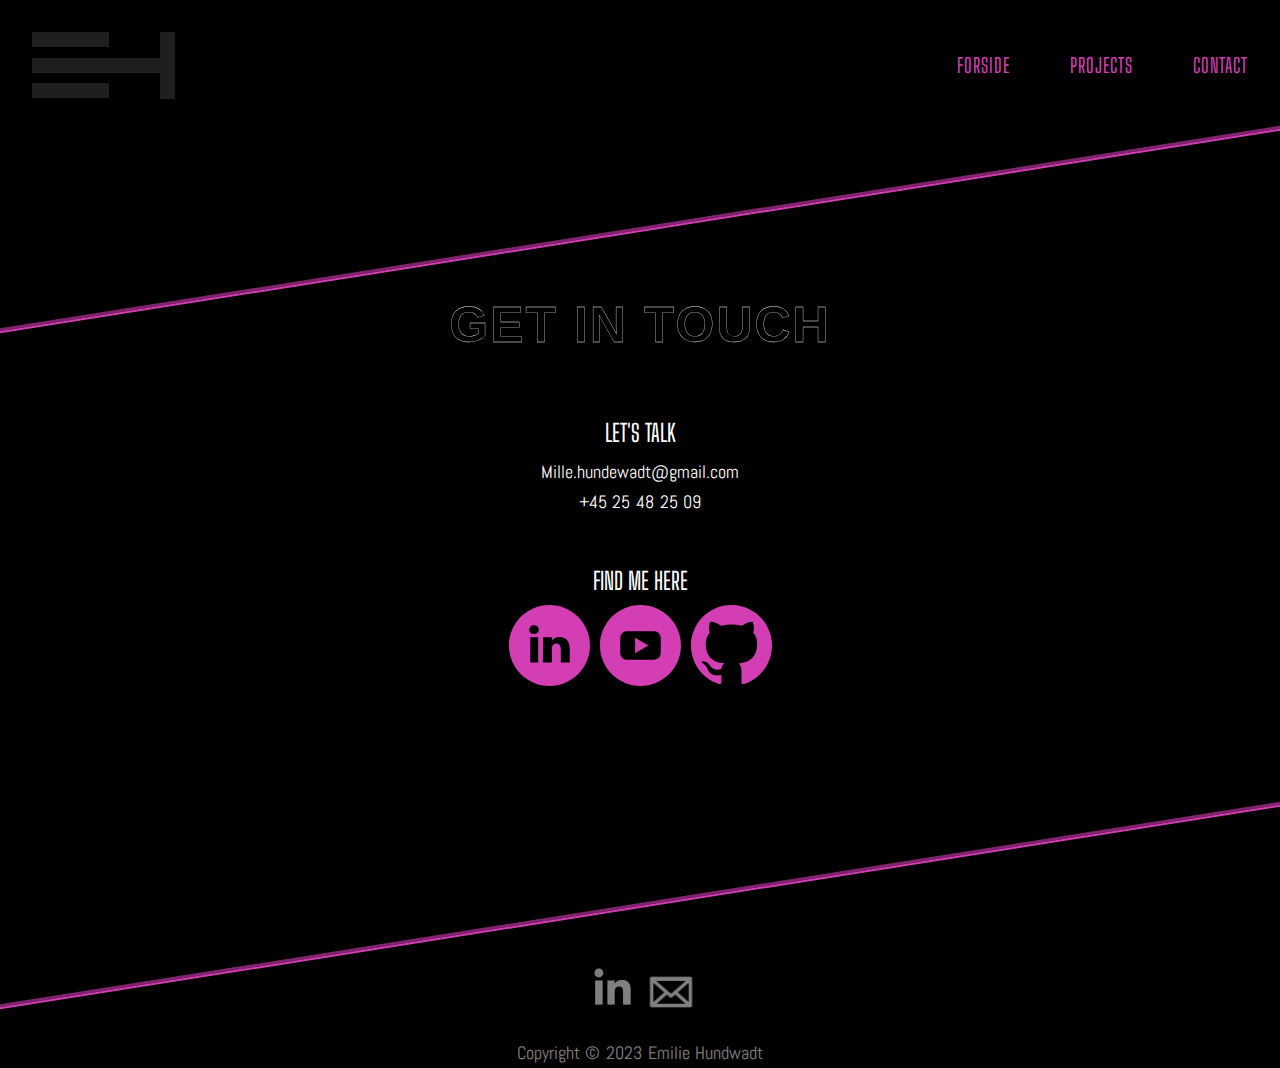
<file: contact.html>
<!DOCTYPE html>
<html lang="en">
  <head>
    <meta charset="UTF-8" />
    <link rel="icon" type="image/svg+xml" href="/vite.svg" />
    <meta name="viewport" content="width=device-width, initial-scale=1.0" />
    <title>Personal website</title>
    <!-- font -->
    <link rel="preconnect" href="https://fonts.googleapis.com" />
    <link rel="preconnect" href="https://fonts.gstatic.com" crossorigin />
    <link href="https://fonts.googleapis.com/css2?family=Abel&display=swap" rel="stylesheet" />
    <link rel="preconnect" href="https://fonts.googleapis.com" />
    <link rel="preconnect" href="https://fonts.gstatic.com" crossorigin />
    <link href="https://fonts.googleapis.com/css2?family=Big+Shoulders+Display:wght@100;200;300;400;500;600;700;800;900&display=swap" rel="stylesheet" />
    <link rel="preconnect" href="https://fonts.googleapis.com" />
    <link rel="preconnect" href="https://fonts.gstatic.com" crossorigin />
    <link href="https://fonts.googleapis.com/css2?family=Big+Shoulders+Display:wght@500&display=swap" rel="stylesheet" />
    <!-- css -->
    <link rel="stylesheet" href="./index.css" />
    <link rel="stylesheet" href="./menu.css" />
    <link rel="stylesheet" href="./blinker.css" />
    <link rel="stylesheet" href="./contact.css" />
    <link rel="stylesheet" href="./projekter.css" />
  </head>
  <body>
    <header class="banner">
      <div class="logo">
        <a href="index.html">
          <img src="img/hvidlogo.png" alt="hjem knap" />
        </a>
      </div>

      <nav class="main-menu">
        <button class="toggle-btn">MENU</button>
        <ul>
          <li class="toggle_about"><a href="index.html">FORSIDE</a></li>
          <li class="toggle_projects"><a href="projekter.html">PROJECTS</a></li>
          <li class="toggle_contact"><a href="contact.html">CONTACT</a></li>
        </ul>
      </nav>
    </header>

    <div class="border2"></div>
    <div class="projects">
      <div class="section3_overskrift_contact neon-overskrift">
        <h2>GET IN TOUCH</h2>
      </div>
    </div>

    <div class="hoejre_grid">
      <h3 class="talk">LET'S TALK</h3>
      <div class="kontaktinfo">
        <p>Mille.hundewadt@gmail.com</p>
        <p>+45 25 48 25 09</p>
      </div>
    </div>
    <div class="venstre_grid">
      <h3 class="find">FIND ME HERE</h3>
      <div class="grid_grid_grid">
        <div class="linkedin">
          <a href="https://www.linkedin.com/in/emilie-hundewadt/" target="_blank" rel="noopener noreferrer">
            <img src="img/linkedin.svg" alt="linkedin" />
          </a>
        </div>
        <div class="youtube">
          <a href="https://www.youtube.com/channel/UC9blJuGViM44LcjH69Tz8nQ" target="_blank" rel="noopener noreferrer">
            <img src="img/youtube.svg" alt="ane schollert" />
          </a>
        </div>
        <div class="github">
          <a href="https://github.com/emiliehundewadt" target="_blank" rel="noopener noreferrer">
            <img src="img/github.svg" alt="ane schollert" />
          </a>
        </div>
      </div>
    </div>

    <div class="border2"></div>

    <footer>
      <div class="footer_container">
        <div class="icons">
          <a class="icon1" href="https://www.linkedin.com/in/emilie-hundewadt/" target="_blank">
            <img src="img/in.png" alt="linkedin" />
          </a>
          <a class="icon2" href="mailto:mille.hundewadt@gmail.com" target="_blank">
            <img src="img/mail.png" alt="e-mail" />
          </a>
        </div>
        <p>Copyright © 2023 Emilie Hundwadt</p>
      </div>
    </footer>
    <script src="script.js"></script>
  </body>
</html>
</file>
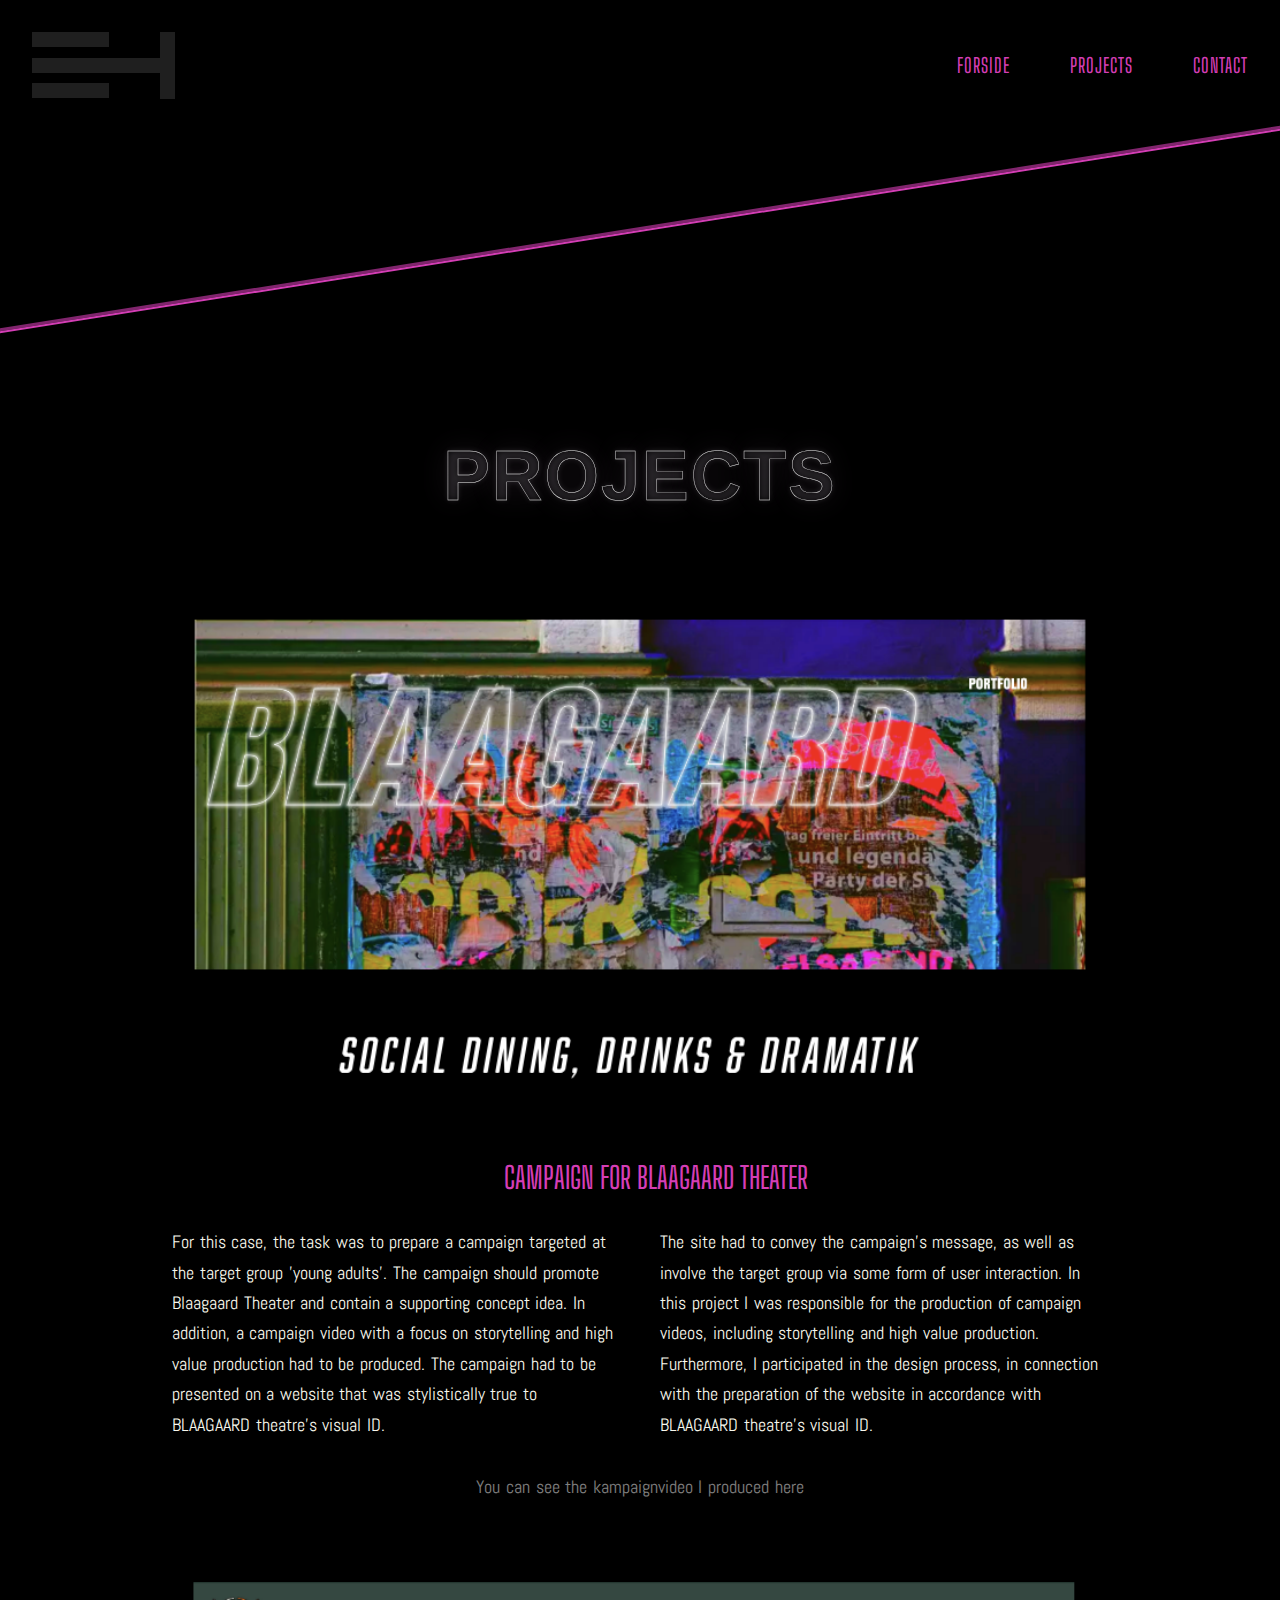
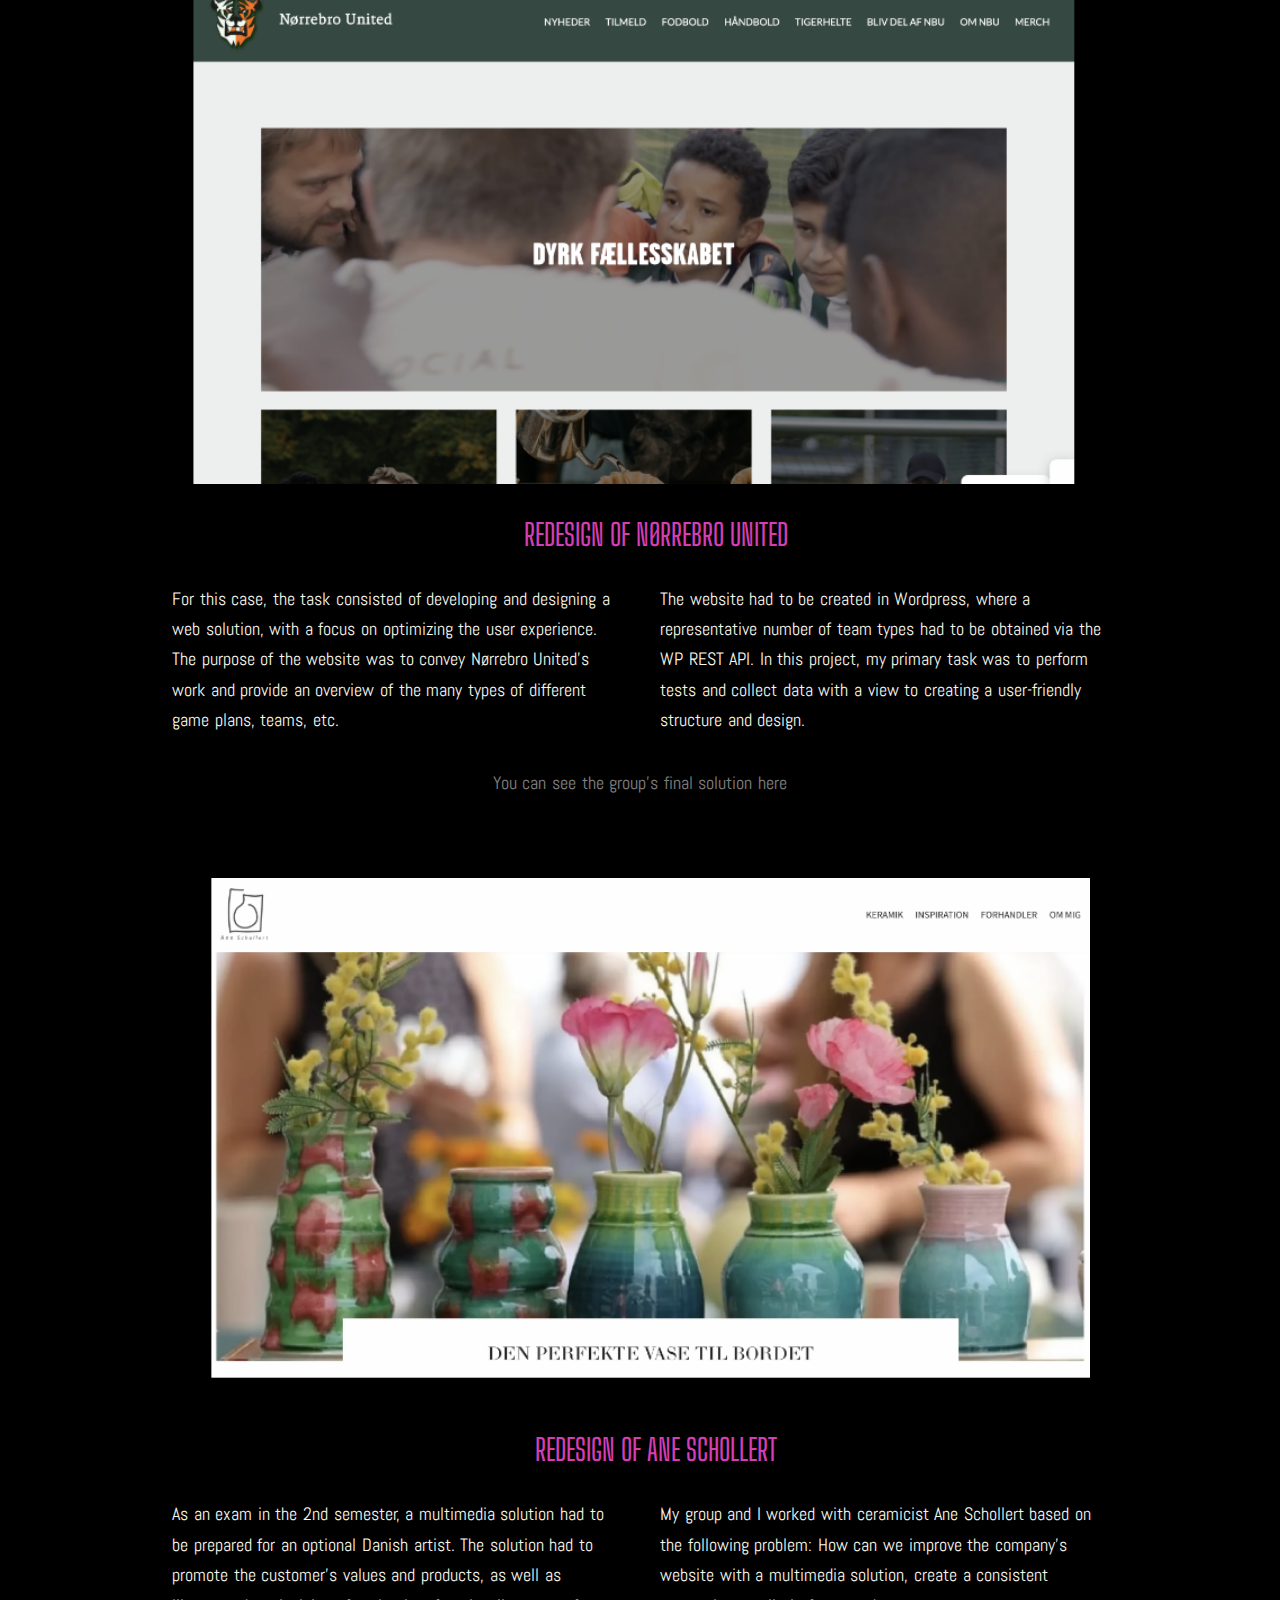
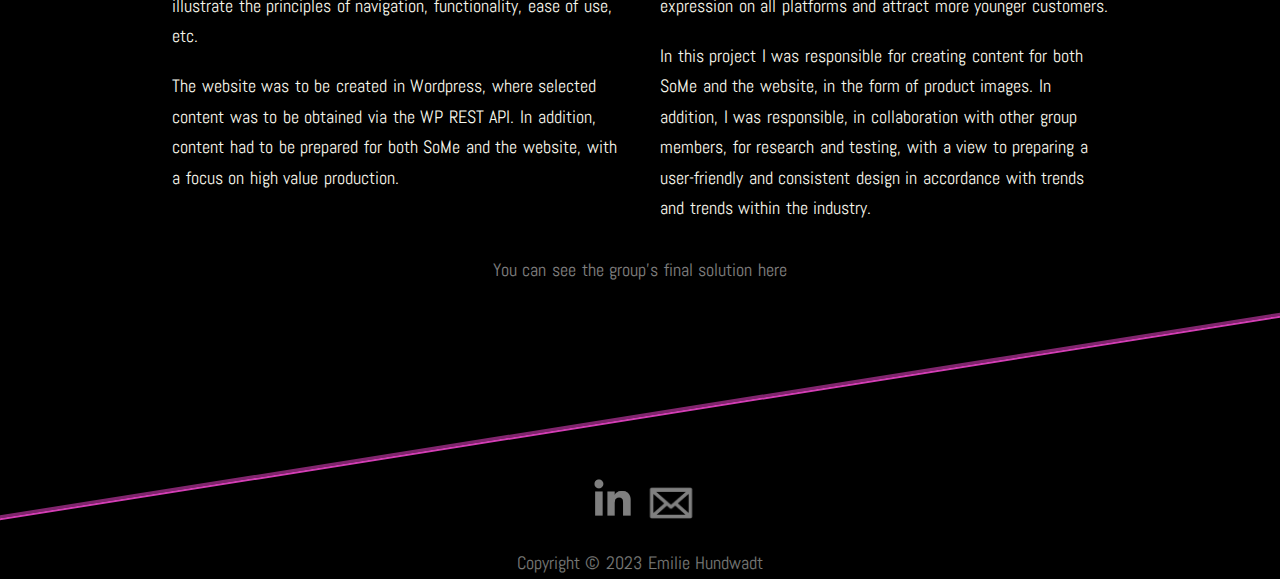
<file: projekter.html>
<!DOCTYPE html>
<html lang="en">
  <head>
    <meta charset="UTF-8" />
    <link rel="icon" type="image/svg+xml" href="/vite.svg" />
    <meta name="viewport" content="width=device-width, initial-scale=1.0" />
    <title>Personal website</title>
    <!-- font -->
    <link rel="preconnect" href="https://fonts.googleapis.com" />
    <link rel="preconnect" href="https://fonts.gstatic.com" crossorigin />
    <link href="https://fonts.googleapis.com/css2?family=Abel&display=swap" rel="stylesheet" />
    <link rel="preconnect" href="https://fonts.googleapis.com" />
    <link rel="preconnect" href="https://fonts.gstatic.com" crossorigin />
    <link href="https://fonts.googleapis.com/css2?family=Big+Shoulders+Display:wght@100;200;300;400;500;600;700;800;900&display=swap" rel="stylesheet" />
    <link rel="preconnect" href="https://fonts.googleapis.com" />
    <link rel="preconnect" href="https://fonts.gstatic.com" crossorigin />
    <link href="https://fonts.googleapis.com/css2?family=Big+Shoulders+Display:wght@500&display=swap" rel="stylesheet" />
    <!-- css -->
    <link rel="stylesheet" href="./index.css" />
    <link rel="stylesheet" href="./menu.css" />
    <link rel="stylesheet" href="./blinker.css" />
    <link rel="stylesheet" href="./projekter.css" />
  </head>
  <body>
    <header class="banner">
      <div class="logo">
        <a href="index.html">
          <img src="img/hvidlogo.png" alt="hjem knap" />
        </a>
      </div>

      <nav class="main-menu">
        <button class="toggle-btn">MENU</button>
        <ul>
          <li class="toggle_about"><a href="index.html">FORSIDE</a></li>
          <li class="toggle_projects"><a href="projekter.html">PROJECTS</a></li>
          <li class="toggle_contact"><a href="contact.html">CONTACT</a></li>
        </ul>
      </nav>
    </header>

    <div class="border2"></div>
    <div class="projects">
      <div class="section3_overskrift neon-overskrift">
        <h2>PROJECTS</h2>
      </div>
    </div>

    <div class="blimg">
      <img src="img/blaau.png" alt="blaagaard" />
    </div>

    <div class="projekt_overskrift">
      <h3>CAMPAIGN FOR BLAAGAARD THEATER</h3>
    </div>

    <div class="section3">
      <div class="col_tekst_nb1">
        <p>For this case, the task was to prepare a campaign targeted at the target group 'young adults'. The campaign should promote Blaagaard Theater and contain a supporting concept idea. In addition, a campaign video with a focus on storytelling and high value production had to be produced. The campaign had to be presented on a website that was stylistically true to BLAAGAARD theatre's visual ID.</p>
      </div>
      <div class="col_tekst_nb2">
        <p>The site had to convey the campaign's message, as well as involve the target group via some form of user interaction. In this project I was responsible for the production of campaign videos, including storytelling and high value production. Furthermore, I participated in the design process, in connection with the preparation of the website in accordance with BLAAGAARD theatre's visual ID.</p>
      </div>
    </div>

    <div class="se_her">
      <a href="https://www.youtube.com/watch?v=HvwGYYpOPvA" target="_blank" rel="noopener noreferrer">You can see the kampaignvideo I produced here</a>
    </div>

    <div class="nbimg">
      <img src="img/nbu.png" alt="nb united" />
    </div>

    <div class="projekt_overskrift">
      <h3>REDESIGN OF NØRREBRO UNITED</h3>
    </div>
    <div class="section3">
      <div class="col_tekst_nb1">
        <p>For this case, the task consisted of developing and designing a web solution, with a focus on optimizing the user experience. The purpose of the website was to convey Nørrebro United's work and provide an overview of the many types of different game plans, teams, etc.</p>
      </div>
      <div class="col_tekst_bl2">
        <p>The website had to be created in Wordpress, where a representative number of team types had to be obtained via the WP REST API. In this project, my primary task was to perform tests and collect data with a view to creating a user-friendly structure and design.</p>
      </div>
    </div>

    <div class="se_her">
      <a href="HTTPS://LLK.DK/3P3Q1X" target="_blank" rel="noopener noreferrer">You can see the group's final solution here</a>
    </div>

    <div class="animg">
      <img src="img/aneu.png" alt="ane schollert" />
    </div>

    <div class="projekt_overskrift">
      <h3>REDESIGN OF ANE SCHOLLERT</h3>
    </div>
    <div class="section3">
      <div class="col_tekst_nb1">
        <p>As an exam in the 2nd semester, a multimedia solution had to be prepared for an optional Danish artist. The solution had to promote the customer's values and products, as well as illustrate the principles of navigation, functionality, ease of use, etc.</p>
        <div class="down">
          <p>The website was to be created in Wordpress, where selected content was to be obtained via the WP REST API. In addition, content had to be prepared for both SoMe and the website, with a focus on high value production.</p>
        </div>
      </div>
      <div class="col_tekst_bl2">
        <p>My group and I worked with ceramicist Ane Schollert based on the following problem: How can we improve the company's website with a multimedia solution, create a consistent expression on all platforms and attract more younger customers.</p>
        <div class="down">
          <p>In this project I was responsible for creating content for both SoMe and the website, in the form of product images. In addition, I was responsible, in collaboration with other group members, for research and testing, with a view to preparing a user-friendly and consistent design in accordance with trends and trends within the industry.</p>
        </div>
      </div>
    </div>

    <div class="se_her">
      <a href="http://www.ehwdesign.dk/kea/09_cms/" target="_blank" rel="noopener noreferrer">You can see the group's final solution here</a>
    </div>

    <div class="border2"></div>

    <footer>
      <div class="footer_container">
        <div class="icons">
          <a class="icon1" href="https://www.linkedin.com/in/emilie-hundewadt/" target="_blank">
            <img src="img/in.png" alt="linkedin" />
          </a>
          <a class="icon2" href="mailto:mille.hundwadt@gmail.com" target="_blank">
            <img src="img/mail.png" alt="e-mail" />
          </a>
        </div>
        <p>Copyright © 2023 Emilie Hundwadt</p>
      </div>
    </footer>

    <script src="script.js"></script>
  </body>
</html>
</file>
<file: index.css>
* {
  all: unset;

  display: revert;

  cursor: revert;

  box-sizing: border-box;
}

/* generelt  */

body {
  background-color: #000;
}

ul {
  list-style-type: none;
}

h1 {
  -webkit-text-stroke-width: 0.006em;
  -webkit-text-stroke-color: rgba(255, 255, 255, 0.9);
  font-family: "Anton", sans-serif;
  font-weight: 900;
  gap: -10px;
  letter-spacing: 1px;
}

h2 {
  -webkit-text-stroke-width: 0.006em;
  -webkit-text-stroke-color: rgba(255, 255, 255, 0.9);
  font-family: "Anton", sans-serif;
  font-size: 50px;
  font-style: normal;
  font-weight: 900;
  letter-spacing: 2px;
}

/* h3 {
  font-size: 22px;
  color: #f8f8ed;
  font-weight: 500;
  letter-spacing: 1px;
  font-family: "Big Shoulders Text";
} */

h4 {
  font-family: "Big Shoulders Display", cursive;
  font-size: 20px;
  font-style: normal;
  font-variant: ekstralight;
  font-weight: 400;
}

h5 {
  font-family: "Big Shoulders Display", cursive;
  font-size: 22px;
  font-style: normal;
  font-variant: ekstralight;
  font-weight: 400;
}

p {
  font-family: "Abel", sans-serif;
  font-size: 1.1rem;
  font-style: normal;
  font-variant: normal;
  font-weight: 100;
  word-spacing: 0.1rem;
  line-height: 1.9rem;
}

a {
  font-family: "Abel", sans-serif;
  font-size: 1.1rem;
  font-style: normal;
  font-variant: normal;
  font-weight: 100;
  word-spacing: 0.1rem;
  line-height: 1.9rem;
}

/* hero */
.navn {
  text-shadow: 0 0 6px rgba(225, 223, 232, 0.142), 0 0 30px rgba(250, 191, 248, 0.1);
}

.myHeader {
  display: grid;
}

.grid_video {
  grid-area: 1 / 1 / span 2 / span 1;
}

.banner {
  grid-area: 1 / 1 / span 1 / span 1;
}

.overskrift {
  grid-area: 2 / 1 / span 1 / span 1;
}

video {
  width: 100%;
  height: auto;
  aspect-ratio: 16/9;
}

.video {
  width: 100%;
  height: auto;
  aspect-ratio: 16/9;
  display: grid;
  width: 100%;
  background-size: cover;
  grid-column: 1 / span 2;
  grid-row: 1/5;
}

video::-webkit-media-controls {
  display: none;
}

/* GENERELT IMG */

img {
  width: 100%;
}

img:hover {
  filter: saturate(3);
}

/* section1 */

.border1 {
  border-style: groove none none none;
  transform: skewY(9deg);
  border-color: #d43eb5;
  border-width: 5px;

  text-shadow: 0 0 6px rgba(43, 15, 156, 0.5), 0 0 30px rgba(255, 255, 255, 0.1);
}
.section1 {
  padding: 50px;
}

.about {
  text-shadow: 0 0 6px rgba(225, 223, 232, 0.142), 0 0 30px rgba(250, 191, 248, 0.1);
}
.section1 p {
  color: #f8f8ed;
}

/* section 2 */

.section2 {
  text-shadow: 0 0 6px rgba(225, 223, 232, 0.142), 0 0 30px rgba(250, 191, 248, 0.1);
}

.competences {
  display: flex;
  margin: auto;
  justify-content: center;
  padding: 15px;
}

.col_com {
  display: flex;
  grid-template-columns: 1fr 1fr 1fr;
  place-content: space-between;
  color: #f8f8ed;
  padding: 10px;
}

/* section 3 */

.projects {
  margin-bottom: 4rem;
}

.border2 {
  border-style: none none groove none;
  transform: skewY(-9deg);
  border-color: #d43eb5;
  border-width: 5px;
  text-shadow: 0 0 6px rgba(43, 15, 156, 0.5), 0 0 30px rgba(255, 255, 255, 0.1);
}

.section3_overskrift {
  text-shadow: 0 0 6px rgba(225, 223, 232, 0.142), 0 0 30px rgba(250, 191, 248, 0.1);
}

.section3 p {
  color: #f8f8ed;
}

/*footer*/
.footer_container {
  opacity: 50%;
  text-align: center;
  color: #edf0ec;
  margin-top: 3rem;
}

.icons {
  display: grid;
  grid-template-columns: 1fr 1fr;
  justify-content: center center;
  max-width: 100px;
  margin: auto;
  margin-top: 0px;
  margin-top: 20px;
}

.icon1 {
  padding-top: 8px;
  width: 5vh;
}

.icon2 {
  width: 8vh;
}

/* Mobilversion */
@media (max-width: 600px) {
  .hero {
    padding-bottom: 4rem;
  }

  .video {
    display: none;
  }

  .navn {
    font-size: 30px;
  }

  h3 {
    font-size: 22px;
    font-weight: 500;
    letter-spacing: 1px;
    font-family: "Big Shoulders Display", cursive;
  }

  .overskrift {
    margin-left: 2rem;
    margin-bottom: 5rem;
  }

  .navn {
    font-size: 30px;
  }

  .underoverskrift {
    font-size: 22px;
    color: #f8f8ed;
    font-weight: lighter;
    letter-spacing: 3px;
    opacity: 70%;
    font-family: "Big Shoulders Display", cursive;
  }

  /* SECTION 1 */

  .section1 {
    margin-top: 2rem;
  }

  .about h2 {
    display: flex;
    margin: auto;
    justify-content: center;
    padding-top: 2em;
    font-size: 40px;
  }

  .section1 img {
    display: flex;
    width: 50vh;
    margin: auto;
    padding-bottom: 3em;
  }

  .section1 p {
    padding-bottom: 3em;
  }

  /* SECTION 2 */

  .section2 {
    margin-top: 4rem;
    margin-bottom: 4rem;
    padding: 10px;
  }

  .competences h2 {
    padding-bottom: 3rem;
    font-size: 37px;
  }

  .midten {
    text-align: center;
  }
  /* SECTION 3 */
  .section3 {
    margin-bottom: 4rem;
    padding-left: 2rem;
    padding-right: 2rem;
  }

  .section3_overskrift h2 {
    display: flex;
    justify-content: center;
    font-size: 40px;
  }

  .col_tekst_bl h3 {
    margin-top: 10px;
    margin-bottom: 10px;
    color: #d43eb5;
    font-family: "Big Shoulders Display", cursive;
    font-weight: 500;
  }

  .col_tekst_bl {
    margin-top: 10px;
    margin-bottom: 4rem;
  }

  .col_tekst_nb h3 {
    margin-top: 10px;
    margin-bottom: 10px;
    color: #d43eb5;
    font-family: "Big Shoulders Display", cursive;
    font-weight: 500;
  }

  .col_tekst_nb {
    margin-top: 10px;
    margin-bottom: 4rem;
  }

  .col_tekst_as h3 {
    margin-top: 10px;
    margin-bottom: 10px;
    color: #d43eb5;
    font-family: "Big Shoulders Display", cursive;
    font-weight: 500;
  }

  .col_tekst_as {
    margin-top: 10px;
    margin-bottom: 4rem;
  }

  .readmore p {
    padding-top: 2em;
    text-align: center;
    color: #d43eb5;
    opacity: 60%;
  }
}

/* tablet lille*/
@media (min-width: 600px) {
  .hero {
    padding-bottom: 4rem;
  }

  .overskrift {
    margin: 5rem;
    margin-top: 20rem;
  }
  .navn {
    font-size: 55px;
  }

  .underoverskrift {
    font-size: 39.8px;
    color: #f8f8ed;
    font-weight: lighter;
    letter-spacing: 3px;
    opacity: 70%;
  }

  /* SECTION 1 */

  .section1 {
    margin-top: 2rem;
    margin-bottom: 4rem;
  }

  .about {
    display: flex;
    margin: auto;
    justify-content: center;
    margin-top: 4rem;
  }

  .section1 img {
    display: flex;
    width: 50vh;
    margin: auto;
    padding-bottom: 3em;
  }

  .readmore p {
    padding-top: 2em;
    text-align: center;
    color: #d43eb5;
    opacity: 60%;
  }

  /* SECTION 2 */

  .section2 {
    margin-top: 4rem;
    margin-bottom: 4rem;
    padding: 2rem;
  }

  .competences {
    padding-bottom: 4rem;
  }

  .midten {
    text-align: center;
  }

  /* SECTION 3 */

  .section3 {
    margin-bottom: 4rem;
    padding-left: 2rem;
    padding-right: 2rem;
    margin: auto;
    max-width: 600px;
  }

  .section3_overskrift {
    display: flex;
    justify-content: center;
    margin-top: 4rem;
    margin-bottom: 4rem;
  }

  .col_tekst_bl h3 {
    margin-bottom: 10px;
    color: #d43eb5;
    font-family: "Big Shoulders Display", cursive;
    font-weight: 500;
    font-size: 22px;
  }

  .col_tekst_bl {
    margin-bottom: 4rem;
  }

  .col_tekst_nb h3 {
    margin-bottom: 10px;
    color: #d43eb5;
    font-family: "Big Shoulders Display", cursive;
    font-weight: 500;
    font-size: 22px;
  }

  .col_tekst_nb {
    margin-bottom: 4rem;
  }

  .col_tekst_as h3 {
    margin-top: 10px;
    margin-bottom: 10px;
    color: #d43eb5;
    font-family: "Big Shoulders Display", cursive;
    font-weight: 500;
    font-size: 22px;
  }

  .col_tekst_as {
    margin-top: 10px;
    margin-bottom: 4rem;
  }
}

/* tablet stor*/
@media (min-width: 800px) {
  .hero {
    padding-bottom: 4rem;
  }

  .overskrift {
    margin: 5rem;
    margin-top: 20rem;
  }
  .navn {
    font-size: 60px;
  }

  .underoverskrift {
    font-size: 44px;
    color: #f8f8ed;
  }

  /* SECTION 1  */

  .about {
    display: flex;
    margin: auto;
    justify-content: center;
    padding-top: 5em;
  }

  .about h2 {
    font-size: 70px;
  }

  .section1 {
    display: grid;
    grid-template-columns: 1fr 1fr;
    gap: 50px;
    padding: 2rem;
  }

  .section1 img {
    width: 50vh;
  }

  .down p {
    padding-top: 20px;
  }

  .readmore {
    padding-top: 10px;
    padding-bottom: 20px;
    display: grid;
    grid-column-start: 2;
    justify-items: center;
  }

  /* SECTION 2 */

  .section2 {
    margin-top: 7rem;
    margin-bottom: 7rem;
    padding: 70px;
  }

  .competences h2 {
    font-size: 70px;
  }

  /* SECTION 3 */

  .section3_overskrift h2 {
    display: flex;
    margin: auto;
    justify-content: center;
    padding-bottom: 35px;
    font-size: 70px;
  }

  .section3 {
    display: grid;
    grid-template-columns: 1fr 1fr;
    gap: 40px;
    max-width: 950px;
  }

  .bl {
    grid-column-start: 1;
    padding-bottom: 4em;
  }

  .col_tekst_nb h3 {
    padding-bottom: 10px;
  }

  .nb {
    grid-column-start: 1;
    padding-bottom: 4em;
  }

  .col_tekst_nb {
    grid-column-start: 2;
  }

  .readmore3 p {
    text-align: center;
    padding-top: 50px;
    color: #d43eb5;
  }
}

/* desktop */
@media (min-width: 1150px) {
  .hero {
    padding-bottom: 10rem;
  }

  .overskrift {
    margin: 3rem;
    margin-top: 20rem;
    margin-bottom: 8em;
  }
  .navn {
    font-size: 90px;
  }

  .underoverskrift {
    font-size: 71px;
    color: #f8f8ed;
  }

  /* SECTION 1 */

  .about {
    display: flex;
    margin: auto;
    justify-content: center;
    padding-top: 7em;
  }

  .about h2 {
    font-size: 80px;
  }

  .section1 {
    display: grid;
    grid-template-columns: 1fr 1fr;

    padding-right: 6rem;
  }

  .tekst1 {
    display: grid;
    place-content: center center;
    margin-top: -6rem;
  }

  .section1 img {
    width: 60vh;
  }

  .down p {
    padding-top: 20px;
  }

  .readmore {
    padding-top: 10px;
    padding-bottom: 20px;
    display: grid;
    grid-column-start: 2;
    justify-items: center;
  }

  /* SECTION 2 */

  .section2 {
    margin-top: 8rem;
    margin-bottom: 8rem;
    padding: 7em;
  }

  /* SECTION 3 */

  .section3_overskrift h2 {
    display: flex;
    margin: auto;
    justify-content: center;
    padding-bottom: 35px;
    font-size: 70px;
    padding-top: 2em;
  }

  .section3 {
    display: grid;
    grid-template-columns: 1fr 1fr;
    gap: 40px;
    max-width: 1160px;
  }

  .bl {
    grid-column-start: 1;
    padding-bottom: 4em;
  }

  .col_tekst_bl h3 {
    padding-bottom: 10px;
    color: #d43eb5;
  }

  .col_tekst_nb h3 {
    padding-bottom: 10px;
    color: #d43eb5;
  }

  .nb {
    grid-column-start: 1;
    padding-bottom: 4em;
  }

  .as {
    position: absolute;
    grid-column-start: 1;
    order: -1;
  }

  .col_tekst_as h3 {
    grid-column-start: 2;
    color: #d43eb5;
  }
}
</file>
<file: menu.css>
.banner {
  display: flex;
  justify-content: space-between;
  align-items: center;
  flex-flow: wrap;
  margin: 2rem;
}

.nav_container {
  display: flex;
  justify-content: space-between;
  align-items: baseline;
  flex-flow: wrap;
}

.main-menu {
  display: flex;
  color: #d43eb5;
  font-family: "Big Shoulders Display", cursive;
  font-size: 20px;
  font-weight: 500;
}

.main-menu ul {
  list-style: none;
  padding: 0;
  display: flex;
  gap: 3em;
  letter-spacing: 0.1em;
  transition: background-color 0.5s ease;
}

.banner a {
  text-decoration: none;
  color: #d43eb5;
  font-weight: 500;
  font-family: "Big Shoulders Display", cursive;
  letter-spacing: 1px;
  font-size: 20px;
}

.main-menu a:hover {
  border-bottom: 2px solid #edf0ec;
}

.logo img {
  display: flex;
  opacity: 20%;
}

/* burgermenu */
.toggle-btn {
  background: transparent;
  border: none;
  min-width: 44px;
  min-height: 44px;
  font-size: 1.2rem;
  cursor: pointer;
  display: none; /* Skjul knappen som standard */
}

/*MOBIL*/

@media (max-width: 600px) {
  .banner {
    display: flex;
    justify-content: space-between;
    align-items: center;
    flex-flow: wrap;
    margin: 2rem;
  }

  .logo img {
    width: 15vh;
    height: auto;
  }

  .toggle-btn {
    display: block; /* Vis knappen, når viewporten maksimalt er 600px */
  }

  .main-menu {
    display: contents; /* Fjern ".main-menu"-boksen fra ligningen, når viewporten maksimalt er 600px, men behold børnene, så disse deltager i flex-kontekten */
  }

  .main-menu ul {
    display: none; /* Fjern menu-listen som standard */
  }
}

/*Tablet*/

@media (max-width: 1000px) {
  .banner {
    display: flex;
    justify-content: space-between;
    align-items: center;
    flex-flow: wrap;
    margin: 2rem;
  }
  .logo {
    width: 20vh;
    height: auto;
  }
  .toggle-btn {
    display: block; /* Vis knappen, når viewporten maksimalt er 600px */
    font-size: 24px;
  }

  .main-menu {
    display: contents; /* Fjern ".main-menu"-boksen fra ligningen, når viewporten maksimalt er 600px, men behold børnene, så disse deltager i flex-kontekten */
  }

  .main-menu ul {
    display: none; /* Fjern menu-listen som standard */
  }

  .main-menu.shown ul {
    /* Vis menu-listen, når klassen ".shown" er til stede */
    padding-top: 1rem;
    display: flex;
    flex: 1 1 100%;
    flex-flow: column;
    text-align: end;
  }
}
</file>
<file: blinker.css>
/* heading der blinker i neon */
.neon-overskrift,
.neon-text {
  position: relative;
  /* -webkit-text-stroke: 0.005em rgba(255, 255, 255, 0.9); */
  color: transparent;
  animation: neon 4s infinite;
}
.neon-text::after {
  content: attr(data-text);
  position: absolute;
  left: 0;
  top: 0px;
  -webkit-text-stroke: 0.03em rgba(255, 255, 255, 0.6);
  filter: blur(0.02em);
  pointer-events: none;
}

.neon-text::after {
  content: attr(data-text);
  position: absolute;
  left: 0;
  top: 0px;
  -webkit-text-stroke: 0.03em rgba(255, 255, 255, 0.6);
  filter: blur(0.01em);
  pointer-events: none;
}

@keyframes neon {
  0% {
    opacity: 1;
  }
  8% {
    opacity: 1;
  }
  10% {
    opacity: 0.8;
  }
  11% {
    opacity: 1;
  }
  16% {
    opacity: 1;
  }
  17% {
    opacity: 0.8;
  }
  18% {
    opacity: 1;
  }
  30% {
    opacity: 1;
  }
  31% {
    opacity: 0.92;
  }
  33% {
    opacity: 1;
  }
  41% {
    opacity: 1;
  }
  42% {
    opacity: 0.7;
  }
  44% {
    opacity: 1;
  }
  71% {
    opacity: 1;
  }
  72% {
    opacity: 0.7;
  }
  73% {
    opacity: 1;
  }
  89% {
    opacity: 1;
  }
  91% {
    opacity: 0.92;
  }
  92% {
    opacity: 1;
  }
  100% {
    opacity: 1;
  }
}

@keyframes neonOn {
  0% {
    opacity: 0;
  }
  1% {
    opacity: 1;
  }
  2% {
    opacity: 0;
  }
  5% {
    opacity: 1;
  }
  6% {
    opacity: 0;
  }
  7% {
    opacity: 1;
  }
  9% {
    opacity: 1;
  }
  10% {
    opacity: 0.8;
  }
  12% {
    opacity: 1;
  }
  71% {
    opacity: 1;
  }
  72% {
    opacity: 0.96;
  }
  73% {
    opacity: 1;
  }
  100% {
    opacity: 1;
  }
}

.heading--mg {
  line-height: 0.78947368em;
  text-transform: uppercase;
}
</file>
<file: contact.css>
h3 {
  font-family: "Big Shoulders Display", cursive;
  font-weight: 500;
  color: #fff;
}

p {
  color: #fff;
}

.section3_overskrift_contact {
  display: flex;
  justify-content: center;
  margin-top: 4rem;
}

/* Mobilversion */
@media (max-width: 600px) {
  .section3_overskrift_contact h2 {
    display: flex;
    justify-content: center;
    font-size: 38px;
  }

  .grid_contact {
    display: grid;
    grid-template-columns: 1fr 1fr;
  }

  .venstre_grid {
    text-align: center;
  }

  .talk {
    padding-bottom: 10px;
  }

  .find {
    padding-bottom: 20px;
  }

  .hoejre_grid {
    text-align: center;
    padding-bottom: 3rem;
  }
  .grid_grid_grid {
    display: grid;
    grid-template-columns: 1fr 1fr 1fr;
    gap: 10px;
    max-width: fit-content;
    margin: auto;
    padding-bottom: 3rem;
  }

  .grid_grid_grid img {
    width: 9vh;
  }
}

/* lille tablet */
@media (min-width: 600px) {
  .section3_overskrift_contact {
    display: flex;
    justify-content: center;
    margin-top: 4rem;
  }

  .grid_contact {
    display: grid;
    grid-template-columns: 1fr 1fr;
  }

  .venstre_grid {
    text-align: center;
  }

  .talk {
    padding-bottom: 10px;
    font-size: 24px;
  }

  .find {
    padding-bottom: 20px;
    font-size: 24px;
  }

  .hoejre_grid {
    text-align: center;
    padding-bottom: 3rem;
  }
  .grid_grid_grid {
    display: grid;
    grid-template-columns: 1fr 1fr 1fr;
    gap: 10px;
    max-width: fit-content;
    margin: auto;
  }

  .grid_grid_grid img {
    width: 9vh;
  }
}

/* tablet stor*/
@media (min-width: 800px) {
  .section3_overskrift_contact {
    display: flex;
    justify-content: center;
    margin-top: 4rem;
  }

  .grid_contact {
    display: grid;
    grid-template-columns: 1fr 1fr;
  }

  .venstre_grid {
    text-align: center;
  }

  .find {
    padding-bottom: 10px;
  }

  .hoejre_grid {
    text-align: center;
    padding-bottom: 3rem;
  }
  .grid_grid_grid {
    display: grid;
    grid-template-columns: 1fr 1fr 1fr;
    gap: 10px;
    max-width: fit-content;
    margin: auto;
    padding-bottom: 3rem;
  }

  .grid_grid_grid img {
    width: 9vh;
  }
}

/* desktop*/
@media (min-width: 800px) {
  .section3_overskrift_contact {
    display: flex;
    justify-content: center;
    margin-top: 4rem;
  }

  .grid_contact {
    display: grid;
    grid-template-columns: 1fr 1fr;
  }

  .venstre_grid {
    text-align: center;
  }

  .find {
    padding-bottom: 10px;
  }

  .hoejre_grid {
    text-align: center;
    padding-bottom: 3rem;
  }
  .grid_grid_grid {
    display: grid;
    grid-template-columns: 1fr 1fr 1fr;
    gap: 10px;
    max-width: fit-content;
    margin: auto;
    padding-bottom: 3rem;
  }

  .grid_grid_grid img {
    width: 9vh;
    padding-bottom: 2rem;
  }
}
</file>
<file: projekter.css>
/* Mobilversion */
@media (max-width: 600px) {
  .banner {
    margin-bottom: 4rem;
  }

  /* SECTION 3 */
  .section3 {
    margin-bottom: 4rem;
    padding-left: 2rem;
    padding-right: 2rem;
    max-width: 450px;
    margin: auto;
  }

  .projekt_overskrift h3 {
    margin-top: 10px;
    margin-bottom: 10px;
    color: #d43eb5;
    padding-left: 2rem;
    max-width: 450px;
    margin: auto;
    font-family: "Big Shoulders Display", cursive;
    font-weight: 500;
  }

  .section3_overskrift {
    display: flex;
    justify-content: center;
    padding-bottom: 4rem;
    margin-top: 4rem;
  }

  .blimg {
    display: flex;
    margin: auto;
    width: 60vh;
    margin-bottom: 2rem;
  }

  .nbimg {
    display: flex;
    margin: auto;
    width: 60vh;
    margin-bottom: 2rem;
    margin-top: 5rem;
  }

  .animg {
    display: flex;
    margin: auto;
    width: 60vh;
    margin-bottom: 2rem;
    margin-top: 5rem;
  }

  .col_tekst_bl h3 {
    margin-top: 10px;
    margin-bottom: 10px;
    color: #d43eb5;
  }

  .col_tekst_bl {
    margin-top: 10px;
    margin-bottom: 4rem;
  }

  .col_tekst_nb h3 {
    margin-top: 10px;
    margin-bottom: 10px;
    color: #d43eb5;
  }

  .col_tekst_nb {
    margin-top: 10px;
    margin-bottom: 4rem;
  }

  .col_tekst_as h3 {
    margin-top: 10px;
    margin-bottom: 10px;
    color: #d43eb5;
  }

  .col_tekst_as {
    margin-top: 10px;
    margin-bottom: 4rem;
  }

  .se_her {
    margin-bottom: 10px;
    color: #fff;
    text-align: center;
    margin-top: 2rem;
    margin-bottom: 2rem;
    opacity: 50%;
  }
}

/* lille tablet */
@media (min-width: 600px) {
  .banner {
    margin-bottom: 4rem;
  }
  /* SECTION 3 */
  .section3 {
    margin-bottom: 4rem;
    padding-left: 2rem;
    padding-right: 2rem;
    max-width: 700px;
    margin: auto;
  }

  .projekt_overskrift h3 {
    margin-top: 10px;
    margin-bottom: 10px;
    color: #d43eb5;
    padding-left: 2rem;
    max-width: 700px;
    margin: auto;
  }

  .section3_overskrift {
    display: flex;
    justify-content: center;

    margin-bottom: 4rem;
  }

  .blimg {
    display: flex;
    margin: auto;
    width: 80vh;
    margin-bottom: 2rem;
  }

  .nbimg {
    display: flex;
    margin: auto;
    width: 80vh;
    margin-bottom: 2rem;
    margin-top: 5rem;
  }

  .animg {
    display: flex;
    margin: auto;
    width: 80vh;
    margin-bottom: 2rem;
    margin-top: 5rem;
  }

  .col_tekst_nb {
    margin-top: 10px;
    margin-bottom: 4rem;
  }

  .col_tekst_as h3 {
    margin-top: 10px;
    margin-bottom: 10px;
    color: #d43eb5;
  }

  .col_tekst_as {
    margin-top: 10px;
    margin-bottom: 4rem;
  }

  .se_her {
    margin-bottom: 10px;
    color: #fff;
    text-align: center;
    margin-bottom: 2rem;
    margin-top: 2rem;
    opacity: 50%;
  }
}

/* tablet stor*/
@media (min-width: 800px) {
  /* SECTION 3 */

  .blimg {
    display: flex;
    margin: auto;
    width: 100vh;
    margin-bottom: 2rem;
  }

  .nbimg {
    display: flex;
    margin: auto;
    width: 100vh;
    margin-bottom: 2rem;
    margin-top: 5rem;
  }

  .animg {
    display: flex;
    margin: auto;
    width: 100vh;
    margin-bottom: 2rem;
    margin-top: 5rem;
  }

  .projekt_overskrift h3 {
    color: #d43eb5;
    text-align: center;
    margin-bottom: 2rem;
    font-size: 30px;
    font-family: "Big Shoulders Display", cursive;
    font-weight: 500;
  }

  .se_her {
    margin-bottom: 10px;
    color: #fff;
    text-align: center;
    margin-bottom: 2rem;
    margin-top: 2rem;
    opacity: 50%;
  }

  .section3 {
    display: grid;
    grid-template-columns: 1fr 1fr;
    gap: 40px;
    max-width: 1000px;
    margin: auto;
  }

  .border2 {
    margin-top: 8rem;
  }
}

/* desktop*/
@media (min-width: 800px) {
  /* SECTION 3 */

  .blimg {
    display: flex;
    margin: auto;
    width: 100vh;
    margin-bottom: 2rem;
  }

  .nbimg {
    display: flex;
    margin: auto;
    width: 100vh;
    margin-bottom: 2rem;
    margin-top: 5rem;
  }

  .animg {
    display: flex;
    margin: auto;
    width: 100vh;
    margin-bottom: 2rem;
    margin-top: 5rem;
  }

  .projekt_overskrift h3 {
    margin-top: 10px;
    color: #d43eb5;
    text-align: center;
    margin-bottom: 2rem;
  }

  .se_her {
    margin-bottom: 10px;
    color: #fff;
    text-align: center;
    margin-bottom: 2rem;
    opacity: 50%;
  }

  .section3 {
    display: grid;
    grid-template-columns: 1fr 1fr;
    gap: 40px;
    max-width: 1000px;
    margin: auto;
  }

  .border2 {
    margin-top: 8rem;
  }
}
</file>
